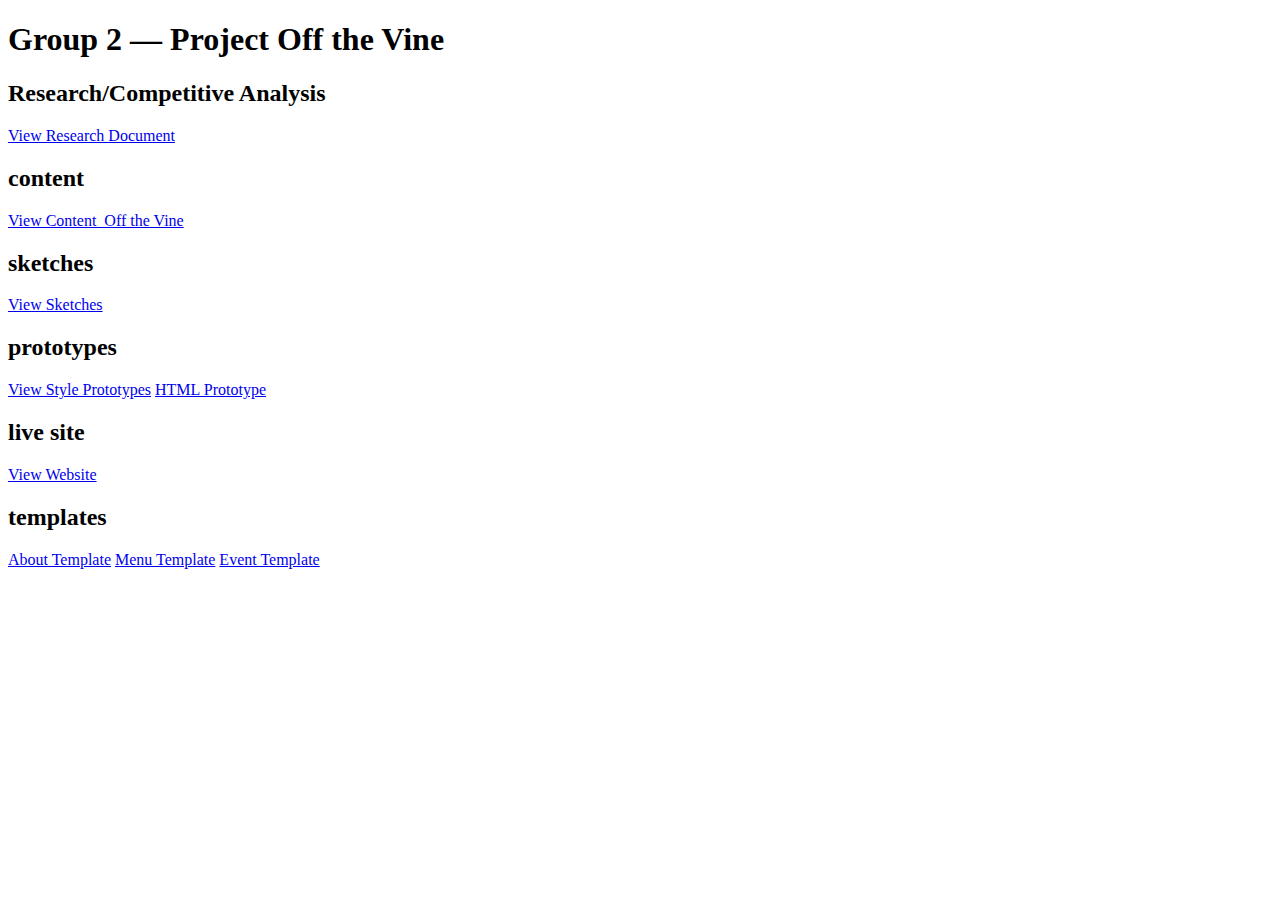
<file: index.html>
<!DOCTYPE html>
<html>
  <head>
    <meta charset="utf-8">
    <title>Group 2 — Project Off the Vine</title>
  </head>
  <body>
    <h1> Group 2 — Project Off the Vine</h1>
    <h2> Research/Competitive Analysis</h2>
    <a href="research/report.pdf">View Research Document</a>

    <h2>content</h2>

    <a href="https://drive.google.com/open?id=0B3aiwlg6pPJUMHFXaGNMRHVodFE"> View Content_Off the Vine</a>

    <h2>sketches</h2>

    <a href="content/sketches.pdf"> View Sketches</a>

    <h2>prototypes</h2>

    <a href="https://kentstateweb.github.io/f2017-3-jason-chris/style/web-styles.pdf"> View Style Prototypes</a>
    <a href="prototype.html"> HTML Prototype</a>

    <h2>live site</h2>

    <a href="https://kentstateweb.github.io/f2017-3-jason-chris/prototype/"> View Website</a>

    <h2>templates</h2>

    <a href="https://kentstateweb.github.io/f2017-3-jason-chris/prototype/about.html"> About Template</a>
    <a href="https://kentstateweb.github.io/f2017-3-jason-chris/prototype/menu.html"> Menu Template</a>
    <a href="https://kentstateweb.github.io/f2017-3-jason-chris/prototype/events.html"> Event Template</a>

  </body>
</html>
</file>
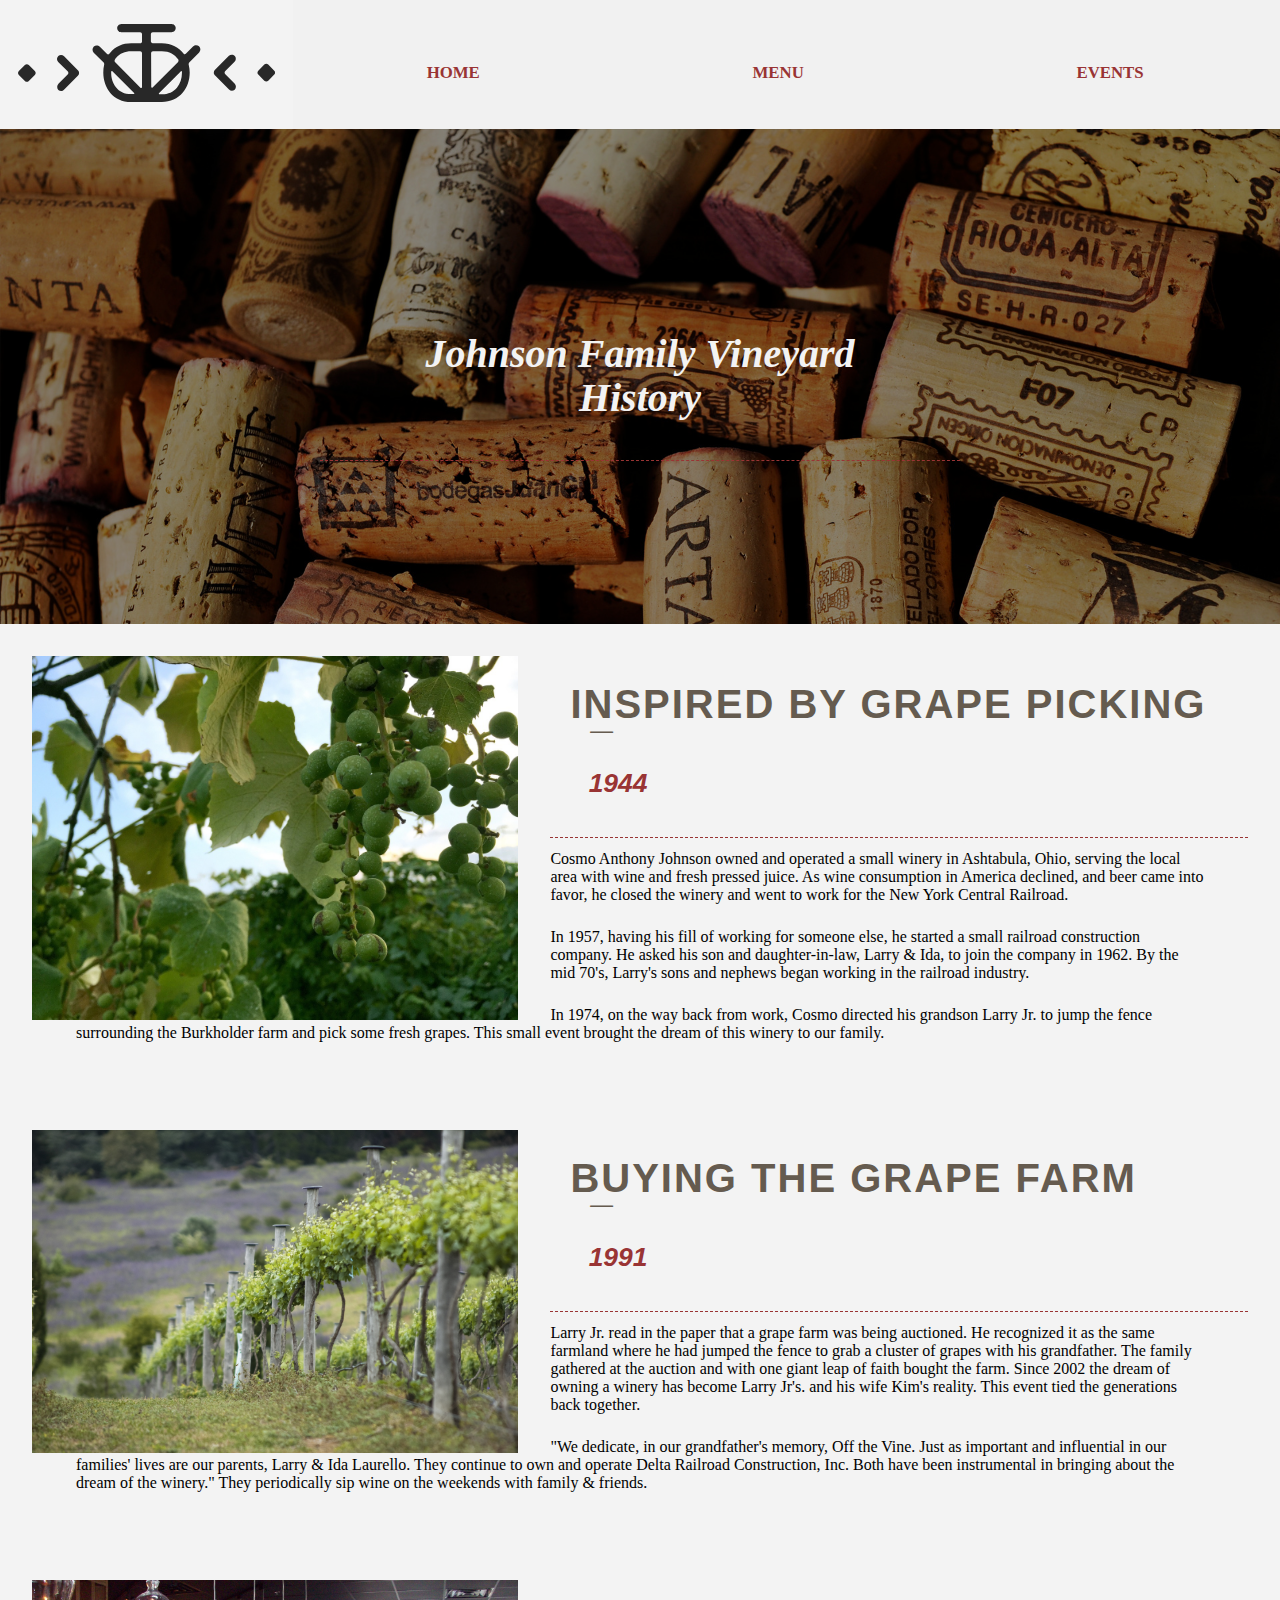
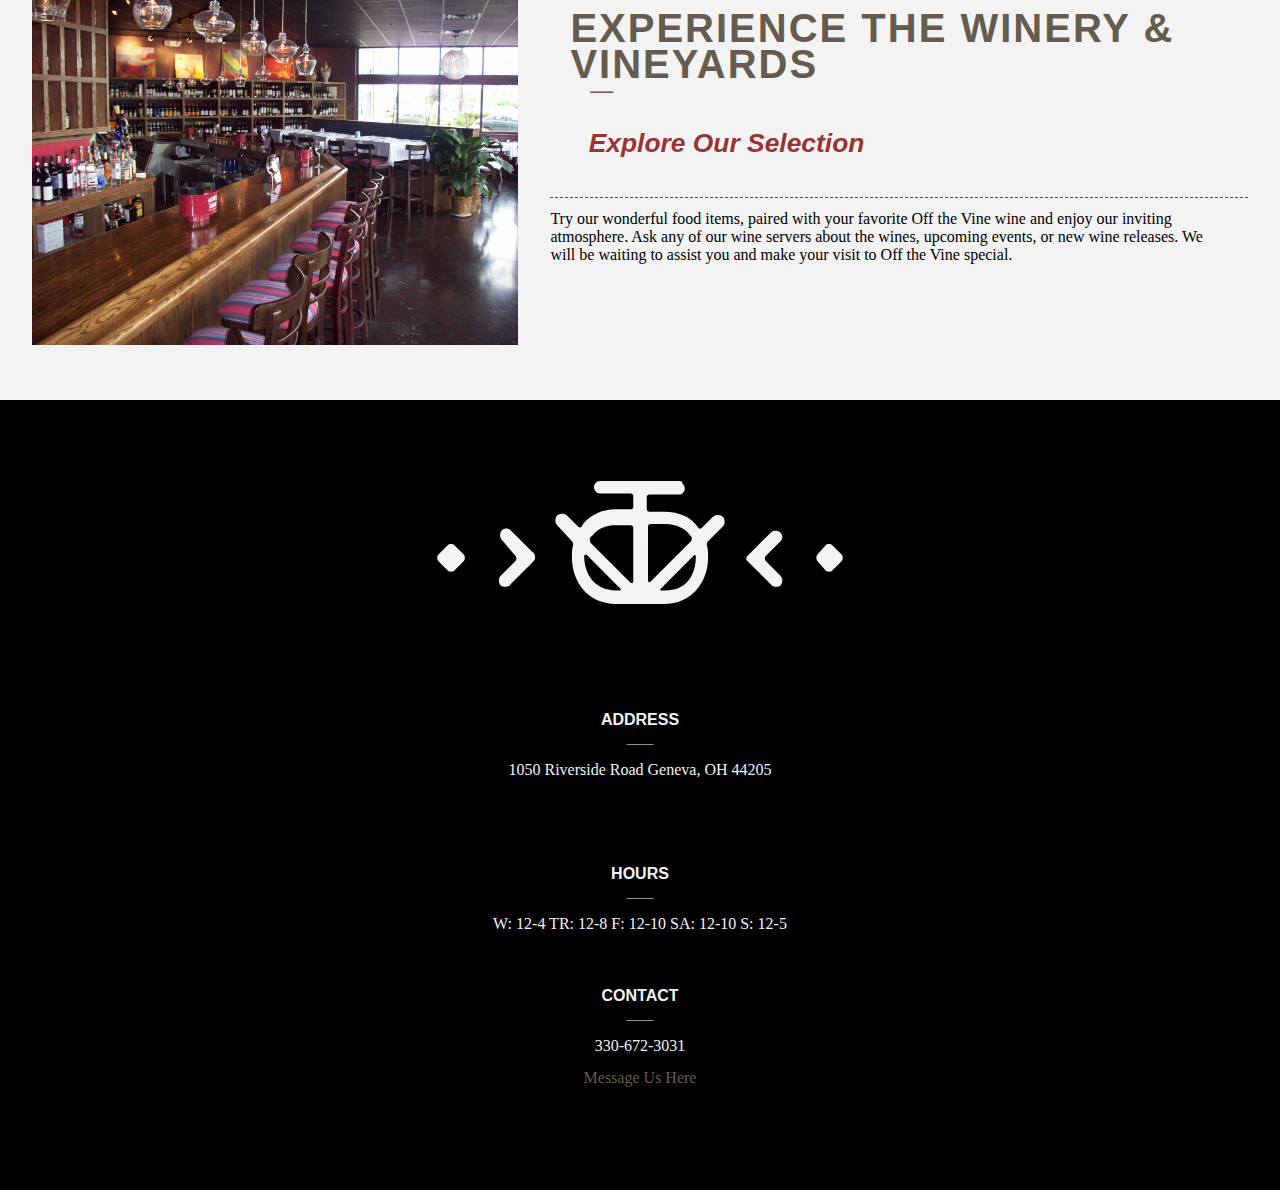
<file: prototype/about.html>
<!DOCTYPE html>
<html lang="en-us">
  <head>
    <meta charset="utf-8">
    <meta http-equiv="X-UA-Compatible" content="IE=edge">
    <meta name="viewport" content="width=device-width, initial-scale=1">
    <title>Off The Vine Wireframe</title>
    <meta name="description" content="Page Description Goes Here">
  </head>
<body>
  <header>
    <a class="monogram" href="index.html"><img  src="off-the-vine-monogram.svg" alt="LOGO"/></a>
    <a href="#menu" class="menu-link hamburger">&#9776;</a>
  <nav class="menu" id="menu" role="navigation">
    <ul>
      <a href="index.html"><li>HOME</li></a>
      <a href="menu.html"><li>MENU</li></a>
      <a href="events.html"><li>EVENTS</li></a>
    </ul>
  </nav>
 </header>
  <section class="corks-about-page">
      <div class="bottles__container">
          <div class="bottles__text">
            <h2 class="blockquote-about">Johnson Family Vineyard History</h2>
          </div>
      </div>
  </section>
  <section class="about-transition">
    <main>
      <div class="box">
        <img class="narrow-img" src="fixedw_large_4x.jpg"alt="wine corks"/>
          <h1>Inspired By Grape Picking</h1>
            <div class="line">_</div>
          <h2>1944</h2>
          <section class="content">
            <p>Cosmo Anthony Johnson owned and operated a small winery in Ashtabula, Ohio, serving the local area with wine and fresh pressed juice. As wine consumption in America declined, and beer came into favor, he closed the winery and went to work for the New York Central Railroad.
            </p>
            <p>In 1957, having his fill of working for someone else, he started a small railroad construction company. He asked his son and daughter-in-law, Larry & Ida, to join the company in 1962. By the mid 70's, Larry's sons and nephews began working in the railroad industry.
            </p>
            <p>In 1974, on the way back from work, Cosmo directed his grandson Larry Jr. to jump the fence surrounding the Burkholder farm and pick some fresh grapes. This small event brought the dream of this winery to our family.
            </p>
          </section>
      </div>
      <div class="box">
        <img class="narrow-img" src="vine-poles.jpg"alt="wine corks"/>
          <h1>Buying The Grape Farm</h1>
            <div class="line">_</div>
          <h2>1991</h2>
          <section class="content">
            <p>Larry Jr. read in the paper that a grape farm was being auctioned. He recognized it as the same farmland where he had jumped the fence to grab a cluster of grapes with his grandfather. The family gathered at the auction and with one giant leap of faith bought the farm. Since 2002 the dream of owning a winery has become Larry Jr's. and his wife Kim's reality. This event tied the generations back together.
            </p>
            <p>"We dedicate, in our grandfather's memory, Off the Vine. Just as important and influential in our families' lives are our parents, Larry & Ida Laurello. They continue to own and operate Delta Railroad Construction, Inc. Both have been instrumental in bringing about the dream of the winery." They periodically sip wine on the weekends with family & friends.
            </p>
          </section>
      </div>
      <div class="box">
        <img class="narrow-img" src="images_RE03002018_sub2.jpg"alt="wine corks"/>
          <h1>Experience the Winery & Vineyards</h1>
            <div class="line">_</div>
            <a href="menu.html">
          <h2>Explore Our Selection</h2>
            </a>
          <section class="content">
            <p>Try our wonderful food items, paired with your favorite Off the Vine wine and enjoy our inviting atmosphere. Ask any of our wine servers about the wines, upcoming events, or new wine releases. We will be waiting to assist you and make your visit to Off the Vine special.
            </p>
          </section>
      </div>
    </main>
  </section>
  </main>
  <footer>
    <a href="index.html"><img class="footer-monogram" src="footer-monogram.svg" alt="LOGO"/></a>
    <dl>
      <dt class="footer-h1">Address</dt>
        <div class="footer-line">___</div>
        <dd>1050 Riverside Road Geneva, OH 44205</dd>
      <section class="navigation">
      <div class="box">
        <dt class="footer-h1">Hours</dt>
          <div class="footer-line">___</div>
        <dd>
          W: 12-4
          TR: 12-8
          F: 12-10
          SA: 12-10
          S: 12-5
        </dd>
      <dt class="footer-h1">Contact</dt>
        <div class="footer-line">___</div>
        <dd>330-672-3031</dd>
        <dd><a href class= "email" ="info@onthevinevinyards.com">Message Us Here</a></dd>
   </dl>
 </footer>
  <link href="style.css" rel="stylesheet" type="text/css" media="screen" /> <!-- Add your stylesheet here, before the closing HTML tag -->
  <script src="https://ajax.googleapis.com/ajax/libs/jquery/2.2.2/jquery.min.js"></script>
  <script src="menu.js"></script>
  </body>
</html>
</file>
<file: prototype/style.css>
body {
  font-family: 'Trade Gothic LT Std', Arial, sans-serif;
  background-color: #f3f3f3;
  margin: 0 auto;
}

figure {
  margin: 0;
}

.monogram {
  max-width: 25%;
  display: inline-block;
  padding-left: 1em;
  padding: .7em;
  padding-top: 24px;
  padding-bottom: 20px;
}

.monogram img {
  width: 100%;
}

.logo {
  max-width: 35%;
  align-content: center;
  padding: 5em;
}

img {
  max-width: 100%;
  align: center;
}

h1{
  font-family: 'Charter', cursive, serif;
  font-family: 'Charter', sans-serif;
  font-weight: bold;
  letter-spacing: .05em;
  text-transform: uppercase;
  font-size: 2.5em;
  color: #E0D1BA;
  color: #655B4F;
  padding: .25em;
  padding-left: .5em;
  margin: .5em;
  line-height: .9em;
}

h2{
  margin: 0 auto;
  font-family: 'Charter', sans-serif;
  font-size: 1.75em;
  font-style: italic;
  max-width: 100%;
  padding-left: 1.5em;
  color: black;
  font-family: 'Charter', 'Baskerville', sans-serif;
  font-size: 1.65em;
  font-weight: bold;
  max-width: 100%;
  color: #993434;
  margin: 0 auto;
  padding: 1.45em;
  padding-top: .4em;
  border-bottom: .5px;
  border-bottom-color: #993434;
  border-bottom-style: dashed;

}

h3 {
  margin-top: px;
  padding-bottom: 1em;
  padding-left: 2.2em;
  font-family: 'Trade Gothic LT Std', 'Futura', sans-serif;
  font-weight: bold;
  text-transform: uppercase;
  margin-bottom: -32px;
}

p {
  font-family: 'Trade Gothic LT Std';
  margin: auto;
  padding-left: 2.25em;
  padding-bottom: 1em;
  padding-right: 2.25em;
}

.content{
  clear: left;
  padding-top: 1em;
}

.rule {
  align: center;
  padding-top: 1em;
}

.blockquote {
  margin: 0 auto;
  padding-top: 1em;
  padding-left: 1em;
  padding-right: 1em;
  font-family: 'Charter', serif;
  font-size: 2.5em;
  text-align: center;
  color: #655B4F;
  font-style: italic;
  line-height: 1.1em;
  padding-bottom: 1em;
}

.blockquote-about {
  margin: 0 auto;
  padding-top: 1em;
  padding-left: 1em;
  padding-right: 1em;
  font-family: 'Charter', serif;
  font-size: 2.5em;
  text-align: center;
  color: #f3f3f3;
  font-style: italic;
  line-height: 1.1em;
  padding-bottom: 1em;
}

.corks-about-page {
    height: 55vh;
    background-image: url(wine-stoppers-pc-and-mac-1073571.jpg);
    background-color: rgba(0,0,0,.45)
    background-repeat: no-repeat;
    background-size: cover;
    position: relative;
}

.corks-about-page:after {
    position: absolute;
    height: 100%;
    width: 100%;
    background-color: rgba(0,0,0,.45);
    top: 0;
    left: 0;
    display: block;
    content: "";
}

.narrow-img{
  width: 85%;
  display: block;
  margin: 2em;
}

.line{
  font-size: 2.5em;
  color: #655B4F;
  margin-top: -60px;
  padding-left: 1em;
  margin-bottom: .75em;
  font-weight: bold;
}

@media screen and (min-width: 700px) {

  .narrow-img{
    max-width: 40%;
    float: left;
    margin-bottom: 0;
  }

  h1, h2{
    display: flex;
    padding-top: 30px;
  }

  .line{
    display: flex;
  }
}

/******** @media screen ENDS********/

@media screen and (min-width: 1200px) {

  .box{
    padding: 2em;
}

  .narrow-img{
    width: 45%;
    float: left;
    margin: 0;
    padding-right: 2em;
  }

  h1 {
    margin: 0;
  }

  h2 {
    margin: 0;
  }

  .line {
    padding-top: 20px;
    margin-bottom: 1px;
  }

  .content {
    clear: none;
    padding-top: .25em;
    margin: 0;
  }

  p{
    margin: .5em;
  }
}

/******** @media screen ENDS ********/

a {
  color:#282828;
}

a:link{
  text-decoration: none;
}

a:hover{
  color: #E0D1BA;
  text-decoration: none;
}

table{
  padding-left: 2em;
  padding-right: 2em;
  color: #655B4F;
}

td{
  padding-bottom: 1em;
  padding-right: 10px;
  font-family: 'Trade Gothic LT Std';
}

dt{
  padding: .25em;
  padding-bottom: 1em;
  font-family: 'Trade Gothic LT Std', 'Futura', sans-serif;
  font-weight: bold;
  text-transform: uppercase;
  padding-top: 2.5em;
}

dl{
  margin: 0 auto;
  padding-bottom: 2em;
}

dd{
  margin: 0 auto;
  font-family: 'Charter';
}

/* Appetizers Names BEGINS */

span{
  font-family: 'Baskerville', cursive-serif;
  font-weight: bold;
  font-style: italic;
  font-size: 1.2em;
}

/* Appetizers Names ENDS */

li {
  /padding: .3em;
  font-family: 'Baskerville', serif;
  font-size: 1.4em;
  text-align: center;
  font-weight: bold;
  text-decoration: none;
  list-style: none;
  color: #993434;
}

.email {
  text-decoration: none;
  color: #655B4F;
}

.email:hover, .email:focus {
  color: #E0D1BA;
}

.vinepoles {
  display: flex;
  max-width: 100%;
}

.links:hover, .links:focus {
      text-decoration: none;
      color: #E0D1BA;
}

.links {
      text-decoration: none;
      color: #655B4F;
}

.bottles {
    height: 55vh;
    background-image: url(wine-bottle-sizes-4.jpg);
    background-repeat: no-repeat;
    background-size: cover;
    position: relative;
}

.bottles__container {
    display: flex;
    align-items: center;
    justify-content: center;
    height: 100%;
    position: relative;
}

.bottles__text {
    max-width: 50%;
    width: 100%;
    z-index: 100;

    /*z-index: 100;
    padding: 1em;
    color: #f3f3f3;
    font-family: "Baskerville", Arial, sans-serif;
    font-size: 1em;
    text-align: center;*/
}

/* All this does is add a 50% black background on top of the image */
.bottles:after {
    position: absolute;
    height: 100%;
    width: 100%;
    background-color: rgba(0,0,0,.45);
    top: 0;
    left: 0;
    display: block;
    content: "";
}

@media screen and (min-width: 800px) {

  nav ul {
    display: flex;
    justify-content: space-around;
    padding: 0;
  }
}

footer {
  font-family: 'Trade Gothic LT', sans-serif;
  background-color: black;
  padding: 2em;
  color: #f3f3f3;
  text-align: center;
  line-height: 2em;
  clear: left;
  margin-top: 5em;
}

.footer-subhead{
  font-weight: bold;
  color:#f3f3f3;
}

.footer-line {
  font-weight: bold;
  margin-top: -30px;
}

.footer-monogram {
  max-width: 60%;
  margin: 0 auto;
  align: center;
}

/* HAMBURGER BEGINS */
body{
	margin:0;
	width:100%;
	height:100vh;
  	background:;
	-webkit-font-smoothing: antialiased;
	-moz-osx-font-smoothing: grayscale;
}

header{
	width:100%;
	border-bottom:0em solid #282828;
}


@media screen and (min-width:800px) {

.hamburger{
  background:none;
  position:absolute;
  top:0;
  right:0;
  line-height:45px;
  padding:5px 15px 0px 15px;
  color:#282828;
  border:0;
  font-size:1.4em;
  font-weight:bold;
  cursor:pointer;
  outline:none;
  z-index:10000000000000;
}
/*.cross{
  background:none;
  position:absolute;
  top:0px;
  right:0;
  padding:7px 15px 0px 15px;
  color:#999;
  border:0;
  font-size:3em;
  line-height:65px;
  font-weight:bold;
  cursor:pointer;
  outline:none;
  z-index:10000000000000;*/
}
.menu{z-index:1000000; font-weight:bold; font-size:0.8em; width:100%; background:#f1f1f1;  position:absolute; text-align:center; font-size:12px;}
.menu ul {margin: 0; padding: 0; list-style-type: none; list-style-image: none;}
.menu li {display: block;   padding:15px 0 15px 0;}
.menu li:hover, .menu li:focus{display: block;    background:#ffffff; padding:15px 0 15px 0; border-bottom:#dddddd 1px solid;}
.menu ul li a { text-decoration:none;  margin: 0px; color:#666;}
.menu ul li a:hover, .menu ul li a:focus {  color: #655B4F; text-decoration:none;}
.menu a{text-decoration:none; color:#655B4F;}
.menu a:hover, .menu a:focus{text-decoration:none; color:#655B4F;}

.glyphicon-home{
  color:white;
  font-size:1.5em;
  margin-top:5px;
  margin:0 auto;
}
header{display:inline-block; font-size:26px;}


/* NAVIGATION CODE BEGINS */

nav[role=navigation] {
           clear: both;
           -webkit-transition: all 0.3s ease-out;
           -moz-transition: all 0.3s ease-out;
           -ms-transition: all 0.3s ease-out;
           -o-transition: all 0.3s ease-out;
           transition: all 0.3s ease-out;
       }
       .js nav[role=navigation] {
           overflow: hidden;
           max-height: 0;
       }
       nav[role=navigation].active {
           max-height: 15em;
       }
       nav[role=navigation] ul {
           margin: 0;
           padding: 0;
           border-top: 1px solid #808080;
       }
       nav[role=navigation] li a {
           display: block;
           padding: 0.8em;
           border-bottom: 1px solid #808080;
       }

       @media screen and (min-width:800px) {

         .menu {
           position: relative;
         }

           a.menu-link {
              display: none;
           }
           .js nav[role=navigation] {
               max-height: none;
               margin-left: auto;
           }
           nav[role=navigation] ul {
               margin: 0 0 0 -0.25em;
               border: 0;
           }

           nav[role=navigation]  li {
               display: inline-block;
               margin: 0 0.25em;
           }
           nav[role=navigation] li a {
               border: 0;
           }

           header {
             display: flex;
           }
       }

/* NAVIGATION CODE ENDS */

/* Hamburger BEGINS*/

a.menu-link {
        float: right;
            display: block;
            padding: 1.5em;
            padding-top: 20px;
            padding-bottom: 20px;
        }
        nav[role=navigation] {
            clear: both;
            -webkit-transition: all 0.3s ease-out;
            -moz-transition: all 0.3s ease-out;
            -ms-transition: all 0.3s ease-out;
            -o-transition: all 0.3s ease-out;
            transition: all 0.3s ease-out;
        }
        .js nav[role=navigation] {
            overflow: hidden;
            max-height: 0;
        }
        nav[role=navigation].active {
            max-height: 15em;
        }
        nav[role=navigation] ul {
            margin: 0;
            padding: 0;
            border-top: 1px solid #808080;
        }
        nav[role=navigation] li a {
            display: block;
            padding: 0.8em;
            border-bottom: 1px solid #808080;
        }

        @media screen and (min-width:800px) {
            a.menu-link {
               display: none;
            }
            .js nav[role=navigation] {
                max-height: none;
                width: 90%;
                padding-top: 4em;
            }
            nav[role=navigation] ul {
                margin: 0 0 0 -0.25em;
                border: 0;
            }

            nav[role=navigation]  li {
                display: inline-block;
                margin: 0 0.25em;
            }
            nav[role=navigation] li a {
                border: 0;
            }
        }
/*/////////LINK///////////
    @media screen and (min-width:800px) {
           a:link {
               text-decoration: none;
               width: 100%;
}
    }*/
/* Hamburger  ENDS*/




/*
   medium gray: #ebe6e0
   off white: #f3f3f3
   light brown: #E0D1BA
   dark brown: #655B4F
   dark gray: #282828
*/



/* div, section, main, aside, header, footer {
  border: 1px solid lightgray;
  padding: .5em;
  margin-bottom: 1em;
}
</file>
